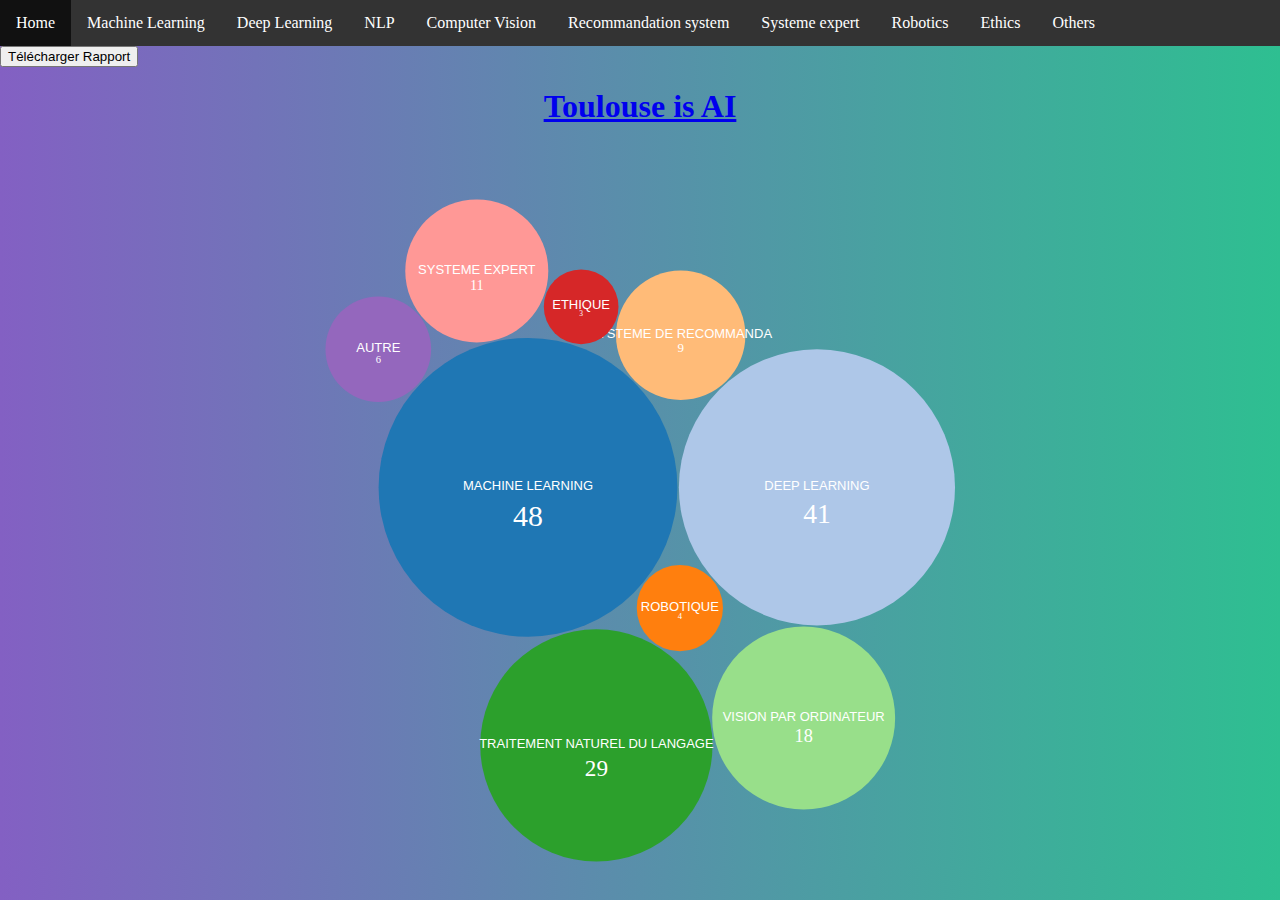
<file: index.html>
<!DOCTYPE html>
<html lang="en">
    <head>
        <meta charset="utf-8">
        <title>ESILV_DATA_VIZ_Project</title>

        <script type="text/javascript" src="js/d3.js"></script>
        <link rel="stylesheet" href="css/style.css">
  
    </head>

        


      <style>
            ul {
              list-style-type: none;
              margin: 0;
              padding: 0;
              overflow: hidden;
              background-color: #333;
            }
            
            li {
              float: left;
            }
            
            li a {
              display: block;
              color: white;
              text-align: center;
              padding: 14px 16px;
              text-decoration: none;
            }
            
            li a:hover {
              background-color: #111;
            }
            </style>


<ul>
    <li><a class="active" href="index.html">Home</a></li>
    <li><a href="ML.html">Machine Learning</a></li>
    <li><a href="DL.html">Deep Learning</a></li>
    <li><a href="NLP.html">NLP</a></li>
    <li><a href="Vision.html">Computer Vision</a></li>
    <li><a href="Recommand.html">Recommandation system</a></li>
    <li><a href="SysExp.html">Systeme expert</a></li>
    <li><a href="Robo.html">Robotics</a></li>
    <li><a href="ETIQUE.html">Ethics</a></li>
    <li><a href="Autre.html">Others</a></li>
      </ul>


    <a href="Rapport_Data_Visualisation.pdf" id="downloadCV" download>
            <button type="button" class="btn btn-info">
              <span class="fa fa-download" aria-hidden="true"></span> Télécharger Rapport</button>



      <h1 align="center" >Toulouse is AI </h1>


        <script type="text/javascript">

            function valueCount(dataset, column){
                var result = 0;
                for (var i = 0; i<dataset.length; i++) {
                    if(dataset[i][column] == 1) result++;
                }
                return result;
            }       


            var toulouse=[];
            //Load Data
            d3.csv("data/toulouse.csv",function(toulouse){
                dataset = {
                    "children":toulouse
                };

                var features = ["MACHINE LEARNING", "DEEP LEARNING", "ROBOTIQUE", "SYSTEME DE RECOMMANDATION", "TRAITEMENT NATUREL DU LANGAGE", "VISION PAR ORDINATEUR", "ETHIQUE", "SYSTEME EXPERT", "AUTRE"]

                var value_counts = [];
                features.forEach(function(element){
                    value = {Name:element, Value:valueCount(toulouse, element)}
                    value_counts.push(value)
                });

                value_counts = {
                    "children":value_counts
                };



                var diameter = 600;
                var color = d3.scaleOrdinal(d3.schemeCategory20);

                var bubble = d3.pack(value_counts)
                    .size([diameter * 1.2, diameter*1.2])
                    .padding(1.5);


                   
               
                
           
                var svg = d3.select("body")
                    .append("svg")
                    .attr("width", diameter *1.2)
                    .attr("height", diameter *1.2)
                    .attr("class", "bubble");
                    

          
           
             

                var nodes = d3.hierarchy(value_counts)
                    .sum(function(d) { return d.Value;});

                var node = svg.selectAll(".node")
                    .data(bubble(nodes).descendants())
                    .enter()
                    .filter(function(d){
                        return  !d.children
                    })
                    .append("g")
                    .attr("class", "node")
                    .attr("transform", function(d) {
                        return "translate(" + d.x + "," + d.y + ")";
                    });

                node.append("title")
                    .text(function(d) {
                        return d.Name + ": " + d.Value;
                    });

                node.append("circle")
                    .attr("r", function(d) {
                        return d.r;
                    })
                    .style("fill", function(d,i) {
                        return color(i);
                    });

                node.append("text")
                    .attr("dy", ".2em")
                    .style("text-anchor", "middle")
                    .text(function(d) {
                        return d.data.Name.substring(0, d.r / 3);
                    })
                    .attr("font-family", "sans-serif")
                    .attr("font-size", 13)
                    .attr("fill", "white")
                    

                node.append("text")
                    .attr("dy", "1.3em")
                    .style("text-anchor", "middle")
                    .text(function(d) {
                        return d.data.Value;
                    })
                    .attr("font-family",  "Gill Sans", "Gill Sans MT")
                    .attr("font-size", function(d){
                        return d.r/5;
                    })
                    .attr("fill", "white");

                d3.select(self.frameElement)
                    .style("height", diameter + "px");



});
    </script>
        

    </body>

</html>
</file>
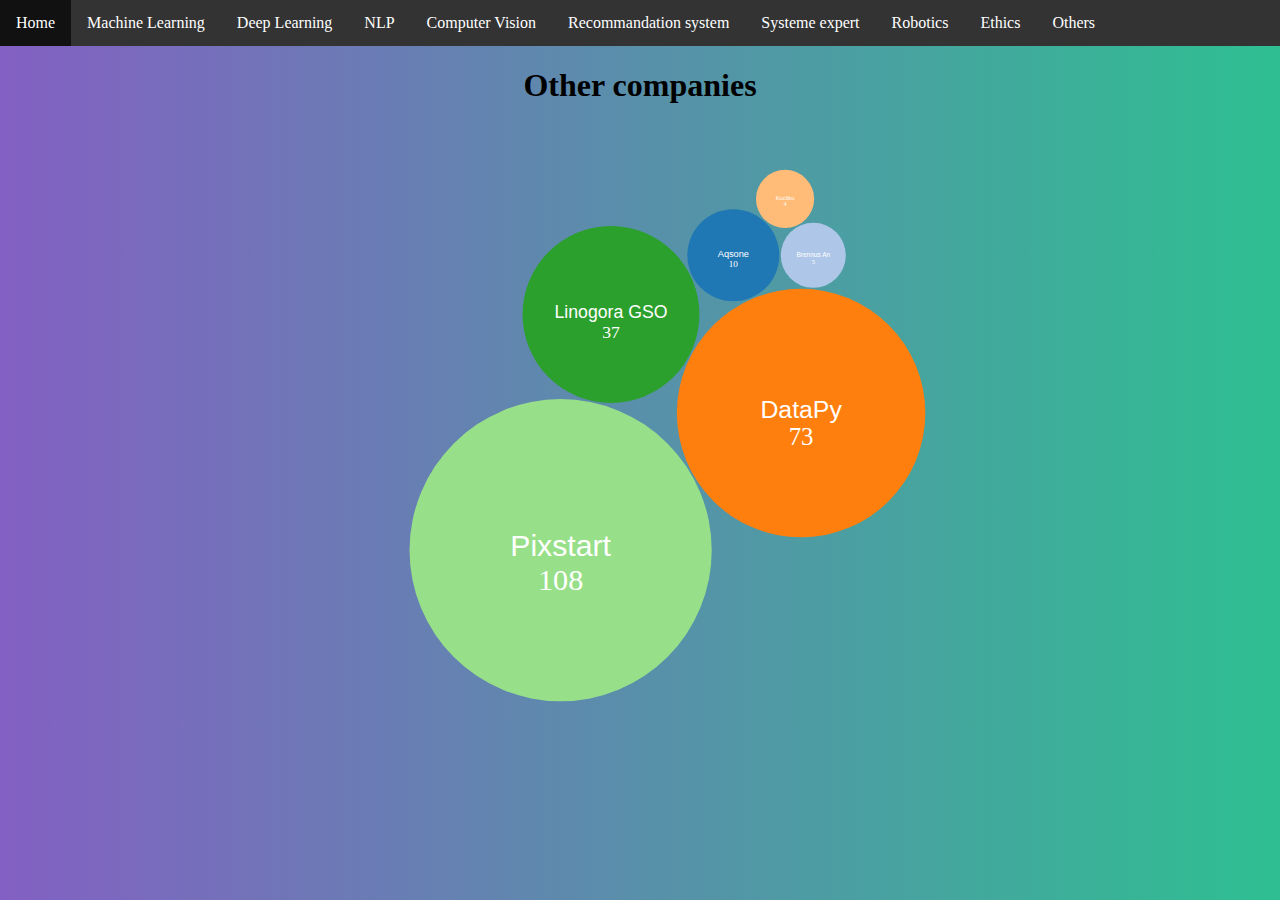
<file: Autre.html>
<!DOCTYPE html>
<html lang="en">
        <head>
                <meta charset="utf-8">
                <title>ESILV_DATA_VIZ_Project</title>
        
                <script type="text/javascript" src="js/d3.js"></script>
                <link rel="stylesheet" href="css/style.css">
          
            </head>
        
                
        
        
              <style>
                    ul {
                      list-style-type: none;
                      margin: 0;
                      padding: 0;
                      overflow: hidden;
                      background-color: #333;
                    }
                    
                    li {
                      float: left;
                    }
                    
                    li a {
                      display: block;
                      color: white;
                      text-align: center;
                      padding: 14px 16px;
                      text-decoration: none;
                    }
                    
                    li a:hover {
                      background-color: #111;
                    }
                    </style>
        
        
        <ul>
            <li><a class="active" href="index.html">Home</a></li>
            <li><a href="ML.html">Machine Learning</a></li>
            <li><a href="DL.html">Deep Learning</a></li>
            <li><a href="NLP.html">NLP</a></li>
            <li><a href="Vision.html">Computer Vision</a></li>
            <li><a href="Recommand.html">Recommandation system</a></li>
            <li><a href="SysExp.html">Systeme expert</a></li>
            <li><a href="Robo.html">Robotics</a></li>
            <li><a href="ETIQUE.html">Ethics</a></li>
            <li><a href="Autre.html">Others</a></li>
              </ul>
        
        
              
        <h1 align="center" >Other companies</h1>
        <script type="text/javascript">

            function valueCount(dataset, column){
                var result = 0;
                for (var i = 0; i<dataset.length; i++) {
                    if(dataset[i][column] == 1) result++;
                }
                return result;
            }




            var toulouse=[];
            //Load Data
            d3.csv("data/toulouse.csv",function(toulouse){
                dataset = {
                    "children":toulouse
                };

                var features = ["MACHINE LEARNING", "DEEP LEARNING", "ROBOTIQUE", "SYSTEME DE RECOMMANDATION", "TRAITEMENT NATUREL DU LANGAGE", "VISION PAR ORDINATEUR", "ETHIQUE", "SYSTEME EXPERT", "AUTRE"]

                var names_ml = [];
                toulouse.forEach(function(element){
                    if(element['AUTRE']==1)
                    {
                    value = element 
                    names_ml.push(value)
                    }
                   
                });
console.log(names_ml)
               var value_counts   = {
                    "children":names_ml
                };





                

                var diameter = 600;
                var color = d3.scaleOrdinal(d3.schemeCategory20);

                var bubble = d3.pack(value_counts)
                    .size([diameter, diameter])
                    .padding(1.5);

                var svg = d3.select("body")
                    .append("svg")
                    .attr("width", diameter)
                    .attr("height", diameter)
                    .attr("class", "bubble");

                var nodes = d3.hierarchy(value_counts)
                    .sum(function(d) { return d.Num;});

                var node = svg.selectAll(".node")
                    .data(bubble(nodes).descendants())
                    .enter()
                    .filter(function(d){
                        return  !d.children
                    })
                    .append("g")
                    .attr("class", "node")
                    .attr("transform", function(d) {
                        return "translate(" + d.x + "," + d.y + ")";
                    });

                node.append("title")
                    .text(function(d) {
                        return d.NOM + ": " + d.Num;
                    });

                node.append("circle")
                    .attr("r", function(d) {
                        return d.r;
                    })
                    .style("fill", function(d,i) {
                        return color(i);
                    });

                node.append("text")
                    .attr("dy", ".2em")
                    .style("text-anchor", "middle")
                    .text(function(d) {
                        return d.data.NOM.substring(0, d.r / 3);
                    })
                    .attr("font-family", "sans-serif")
                    .attr("font-size", function(d){
                        return d.r/5;
                    })
                    .attr("fill", "white");

                node.append("text")
                    .attr("dy", "1.3em")
                    .style("text-anchor", "middle")
                    .text(function(d) {
                        return d.data.Num;
                    })
                    .attr("font-family",  "Gill Sans", "Gill Sans MT")
                    .attr("font-size", function(d){
                        return d.r/5;
                    })
                    .attr("fill", "white");

                d3.select(self.frameElement)
                    .style("height", diameter + "px");


});
    </script>
        

    </body>

</html>
</file>
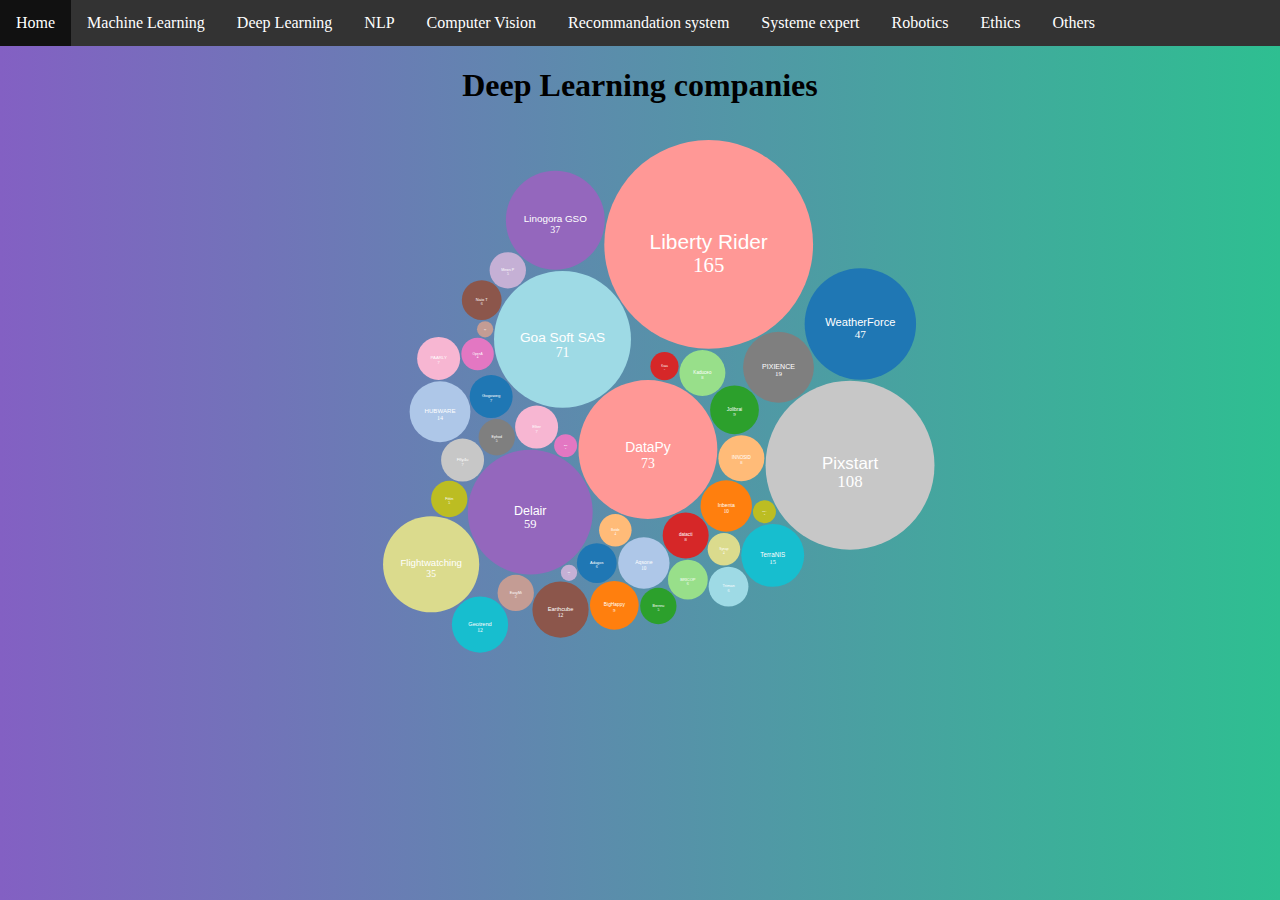
<file: DL.html>
<!DOCTYPE html>
<html lang="en">
        <head>
                <meta charset="utf-8">
                <title>ESILV_DATA_VIZ_Project</title>
        
                <script type="text/javascript" src="js/d3.js"></script>
                <link rel="stylesheet" href="css/style.css">
          
            </head>
        
                
        
        
              <style>
                    ul {
                      list-style-type: none;
                      margin: 0;
                      padding: 0;
                      overflow: hidden;
                      background-color: #333;
                    }
                    
                    li {
                      float: left;
                    }
                    
                    li a {
                      display: block;
                      color: white;
                      text-align: center;
                      padding: 14px 16px;
                      text-decoration: none;
                    }
                    
                    li a:hover {
                      background-color: #111;
                    }
                    </style>
        
        
        <ul>
            <li><a class="active" href="index.html">Home</a></li>
            <li><a href="ML.html">Machine Learning</a></li>
            <li><a href="DL.html">Deep Learning</a></li>
            <li><a href="NLP.html">NLP</a></li>
            <li><a href="Vision.html">Computer Vision</a></li>
            <li><a href="Recommand.html">Recommandation system</a></li>
            <li><a href="SysExp.html">Systeme expert</a></li>
            <li><a href="Robo.html">Robotics</a></li>
            <li><a href="ETIQUE.html">Ethics</a></li>
            <li><a href="Autre.html">Others</a></li>
              </ul>
        
        
              
        <h1 align="center" >Deep Learning companies</h1>
        <script type="text/javascript">

            function valueCount(dataset, column){
                var result = 0;
                for (var i = 0; i<dataset.length; i++) {
                    if(dataset[i][column] == 1) result++;
                }
                return result;
            }




            var toulouse=[];
            //Load Data
            d3.csv("data/toulouse.csv",function(toulouse){
                dataset = {
                    "children":toulouse
                };

                var features = ["MACHINE LEARNING", "DEEP LEARNING", "ROBOTIQUE", "SYSTEME DE RECOMMANDATION", "TRAITEMENT NATUREL DU LANGAGE", "VISION PAR ORDINATEUR", "ETHIQUE", "SYSTEME EXPERT", "AUTRE"]

                var names_ml = [];
                toulouse.forEach(function(element){
                    if(element['DEEP LEARNING']==1)
                    {
                    value = element 
                    names_ml.push(value)
                    }
                   
                });
console.log(names_ml)
               var value_counts   = {
                    "children":names_ml
                };





                

                var diameter = 600;
                var color = d3.scaleOrdinal(d3.schemeCategory20);

                var bubble = d3.pack(value_counts)
                    .size([diameter, diameter])
                    .padding(1.5);

                var svg = d3.select("body")
                    .append("svg")
                    .attr("width", diameter)
                    .attr("height", diameter)
                    .attr("class", "bubble");

                var nodes = d3.hierarchy(value_counts)
                    .sum(function(d) { return d.Num;});

                var node = svg.selectAll(".node")
                    .data(bubble(nodes).descendants())
                    .enter()
                    .filter(function(d){
                        return  !d.children
                    })
                    .append("g")
                    .attr("class", "node")
                    .attr("transform", function(d) {
                        return "translate(" + d.x + "," + d.y + ")";
                    });

                node.append("title")
                    .text(function(d) {
                        return d.NOM + ": " + d.Num;
                    });

                node.append("circle")
                    .attr("r", function(d) {
                        return d.r;
                    })
                    .style("fill", function(d,i) {
                        return color(i);
                    });

                node.append("text")
                    .attr("dy", ".2em")
                    .style("text-anchor", "middle")
                    .text(function(d) {
                        return d.data.NOM.substring(0, d.r / 3);
                    })
                    .attr("font-family", "sans-serif")
                    .attr("font-size", function(d){
                        return d.r/5;
                    })
                    .attr("fill", "white");

                node.append("text")
                    .attr("dy", "1.3em")
                    .style("text-anchor", "middle")
                    .text(function(d) {
                        return d.data.Num;
                    })
                    .attr("font-family",  "Gill Sans", "Gill Sans MT")
                    .attr("font-size", function(d){
                        return d.r/5;
                    })
                    .attr("fill", "white");

                d3.select(self.frameElement)
                    .style("height", diameter + "px");


});
    </script>
        

    </body>

</html>
</file>
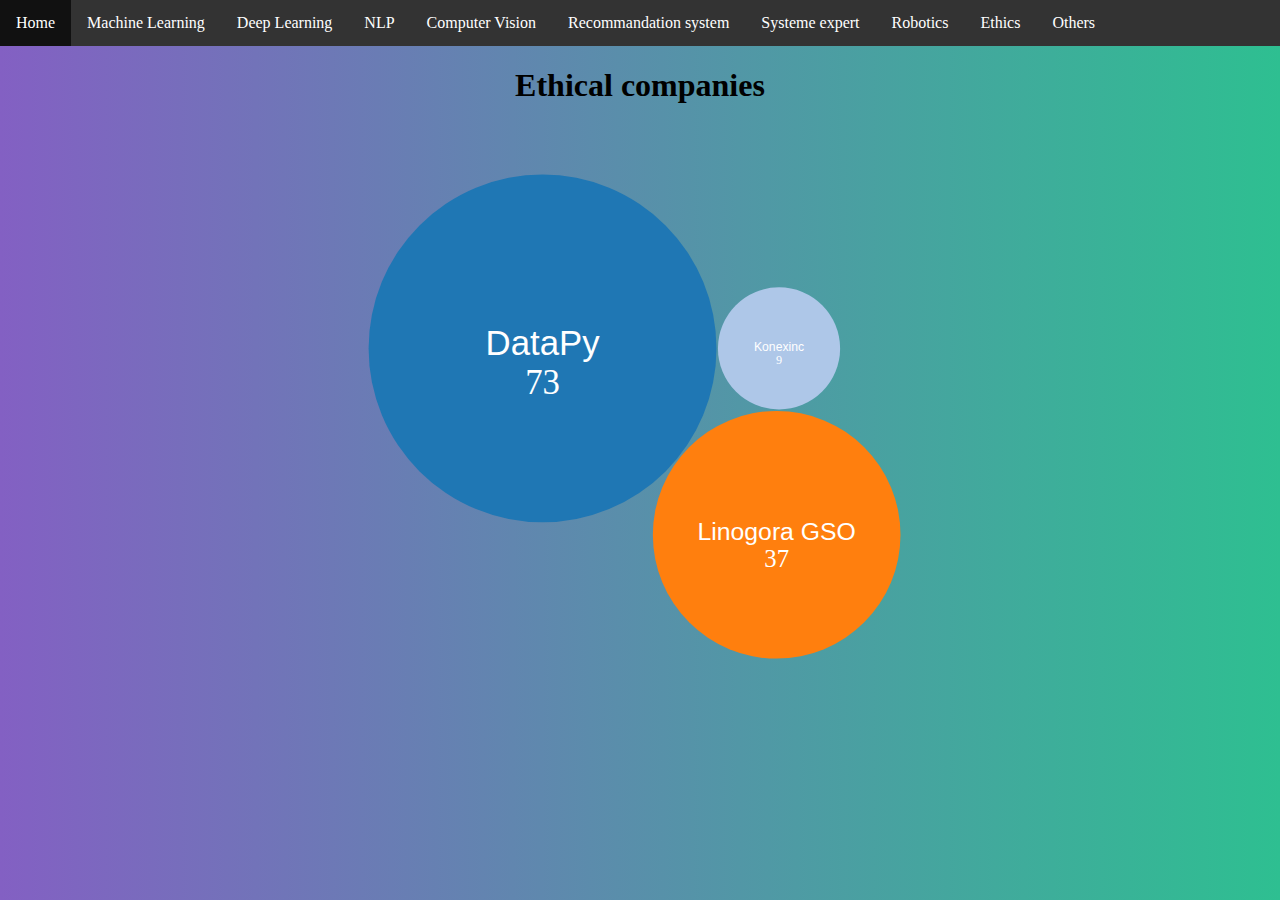
<file: ETIQUE.html>
<!DOCTYPE html>
<html lang="en">
        <head>
                <meta charset="utf-8">
                <title>ESILV_DATA_VIZ_Project</title>
        
                <script type="text/javascript" src="js/d3.js"></script>
                <link rel="stylesheet" href="css/style.css">
          
            </head>
        
                
        
        
              <style>
                    ul {
                      list-style-type: none;
                      margin: 0;
                      padding: 0;
                      overflow: hidden;
                      background-color: #333;
                    }
                    
                    li {
                      float: left;
                    }
                    
                    li a {
                      display: block;
                      color: white;
                      text-align: center;
                      padding: 14px 16px;
                      text-decoration: none;
                    }
                    
                    li a:hover {
                      background-color: #111;
                    }
                    </style>
        
        
        <ul>
            <li><a class="active" href="index.html">Home</a></li>
            <li><a href="ML.html">Machine Learning</a></li>
            <li><a href="DL.html">Deep Learning</a></li>
            <li><a href="NLP.html">NLP</a></li>
            <li><a href="Vision.html">Computer Vision</a></li>
            <li><a href="Recommand.html">Recommandation system</a></li>
            <li><a href="SysExp.html">Systeme expert</a></li>
            <li><a href="Robo.html">Robotics</a></li>
            <li><a href="ETIQUE.html">Ethics</a></li>
            <li><a href="Autre.html">Others</a></li>
              </ul>
        
        
            
        <h1 align="center" >Ethical companies</h1>
        <script type="text/javascript">

            function valueCount(dataset, column){
                var result = 0;
                for (var i = 0; i<dataset.length; i++) {
                    if(dataset[i][column] == 1) result++;
                }
                return result;
            }




            var toulouse=[];
            //Load Data
            d3.csv("data/toulouse.csv",function(toulouse){
                dataset = {
                    "children":toulouse
                };

                var features = ["MACHINE LEARNING", "DEEP LEARNING", "ROBOTIQUE", "SYSTEME DE RECOMMANDATION", "TRAITEMENT NATUREL DU LANGAGE", "VISION PAR ORDINATEUR", "ETHIQUE", "SYSTEME EXPERT", "AUTRE"]

                var names_ml = [];
                toulouse.forEach(function(element){
                    if(element['ETHIQUE']==1)
                    {
                    value = element 
                    names_ml.push(value)
                    }
                   
                });
console.log(names_ml)
               var value_counts   = {
                    "children":names_ml
                };





                

                var diameter = 600;
                var color = d3.scaleOrdinal(d3.schemeCategory20);

                var bubble = d3.pack(value_counts)
                    .size([diameter, diameter])
                    .padding(1.5);

                var svg = d3.select("body")
                    .append("svg")
                    .attr("width", diameter)
                    .attr("height", diameter)
                    .attr("class", "bubble");

                var nodes = d3.hierarchy(value_counts)
                    .sum(function(d) { return d.Num;});

                var node = svg.selectAll(".node")
                    .data(bubble(nodes).descendants())
                    .enter()
                    .filter(function(d){
                        return  !d.children
                    })
                    .append("g")
                    .attr("class", "node")
                    .attr("transform", function(d) {
                        return "translate(" + d.x + "," + d.y + ")";
                    });

                node.append("title")
                    .text(function(d) {
                        return d.NOM + ": " + d.Num;
                    });

                node.append("circle")
                    .attr("r", function(d) {
                        return d.r;
                    })
                    .style("fill", function(d,i) {
                        return color(i);
                    });

                node.append("text")
                    .attr("dy", ".2em")
                    .style("text-anchor", "middle")
                    .text(function(d) {
                        return d.data.NOM.substring(0, d.r / 3);
                    })
                    .attr("font-family", "sans-serif")
                    .attr("font-size", function(d){
                        return d.r/5;
                    })
                    .attr("fill", "white");

                node.append("text")
                    .attr("dy", "1.3em")
                    .style("text-anchor", "middle")
                    .text(function(d) {
                        return d.data.Num;
                    })
                    .attr("font-family",  "Gill Sans", "Gill Sans MT")
                    .attr("font-size", function(d){
                        return d.r/5;
                    })
                    .attr("fill", "white");

                d3.select(self.frameElement)
                    .style("height", diameter + "px");


});
    </script>
        

    </body>

</html>
</file>
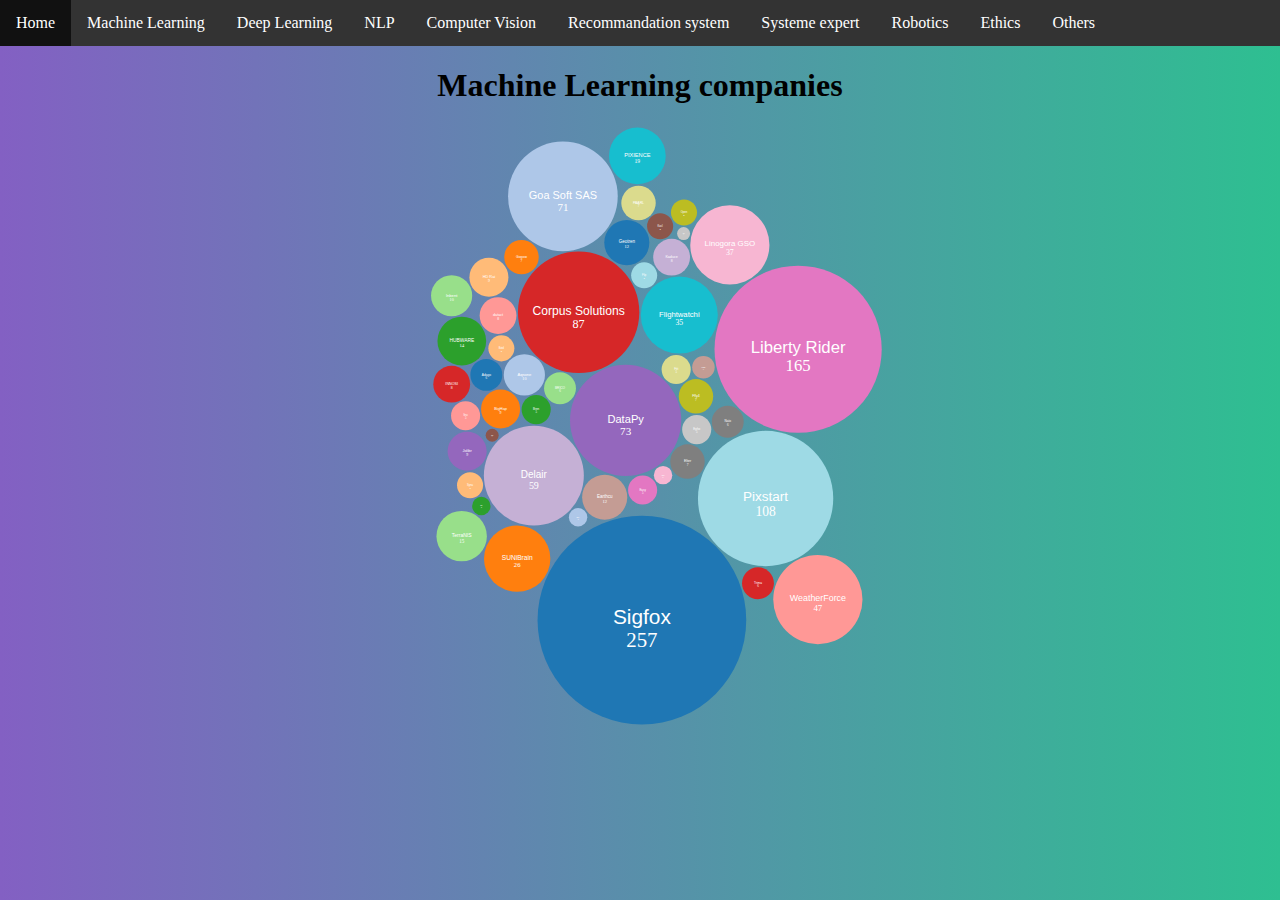
<file: ML.html>
<!DOCTYPE html>
<html lang="en">
        <head>
                <meta charset="utf-8">
                <title>ESILV_DATA_VIZ_Project</title>
        
                <script type="text/javascript" src="js/d3.js"></script>
                <link rel="stylesheet" href="css/style.css">
          
            </head>
        
                
        
        
              <style>
                    ul {
                      list-style-type: none;
                      margin: 0;
                      padding: 0;
                      overflow: hidden;
                      background-color: #333;
                    }
                    
                    li {
                      float: left;
                    }
                    
                    li a {
                      display: block;
                      color: white;
                      text-align: center;
                      padding: 14px 16px;
                      text-decoration: none;
                    }
                    
                    li a:hover {
                      background-color: #111;
                    }
                    </style>
        
        
        <ul>
            <li><a class="active" href="index.html">Home</a></li>
            <li><a href="ML.html">Machine Learning</a></li>
            <li><a href="DL.html">Deep Learning</a></li>
            <li><a href="NLP.html">NLP</a></li>
            <li><a href="Vision.html">Computer Vision</a></li>
            <li><a href="Recommand.html">Recommandation system</a></li>
            <li><a href="SysExp.html">Systeme expert</a></li>
            <li><a href="Robo.html">Robotics</a></li>
            <li><a href="ETIQUE.html">Ethics</a></li>
            <li><a href="Autre.html">Others</a></li>
              </ul>
        
        
           
        <h1 align="center" >Machine Learning companies</h1>

        <script type="text/javascript">

            function valueCount(dataset, column){
                var result = 0;
                for (var i = 0; i<dataset.length; i++) {
                    if(dataset[i][column] == 1) result++;
                }
                return result;
            }




            var toulouse=[];
            //Load Data
            d3.csv("data/toulouse.csv",function(toulouse){
                dataset = {
                    "children":toulouse
                };

                var features = ["MACHINE LEARNING", "DEEP LEARNING", "ROBOTIQUE", "SYSTEME DE RECOMMANDATION", "TRAITEMENT NATUREL DU LANGAGE", "VISION PAR ORDINATEUR", "ETHIQUE", "SYSTEME EXPERT", "AUTRE"]

                var names_ml = [];
                toulouse.forEach(function(element){
                    if(element['MACHINE LEARNING']==1)
                    {
                    value = element 
                    names_ml.push(value)
                    }
                   
                });
console.log(names_ml)
               var value_counts   = {
                    "children":names_ml
                };





                

                var diameter = 600;
                var color = d3.scaleOrdinal(d3.schemeCategory20);

                var bubble = d3.pack(value_counts)
                    .size([diameter, diameter])
                    .padding(1.5);

                var svg = d3.select("body")
                    .append("svg")
                    .attr("width", diameter)
                    .attr("height", diameter)
                    .attr("class", "bubble");

                var nodes = d3.hierarchy(value_counts)
                    .sum(function(d) { return d.Num;});

                var node = svg.selectAll(".node")
                    .data(bubble(nodes).descendants())
                    .enter()
                    .filter(function(d){
                        return  !d.children
                    })
                    .append("g")
                    .attr("class", "node")
                    .attr("transform", function(d) {
                        return "translate(" + d.x + "," + d.y + ")";
                    });

                node.append("title")
                    .text(function(d) {
                        return d.NOM + ": " + d.Num;
                    });

                node.append("circle")
                    .attr("r", function(d) {
                        return d.r;
                    })
                    .style("fill", function(d,i) {
                        return color(i);
                    });

                node.append("text")
                    .attr("dy", ".2em")
                    .style("text-anchor", "middle")
                    .text(function(d) {
                        return d.data.NOM.substring(0, d.r / 3);
                    })
                    .attr("font-family", "sans-serif")
                    .attr("font-size", function(d){
                        return d.r/5;
                    })
                    .attr("fill", "white");

                node.append("text")
                    .attr("dy", "1.3em")
                    .style("text-anchor", "middle")
                    .text(function(d) {
                        return d.data.Num;
                    })
                    .attr("font-family",  "Gill Sans", "Gill Sans MT")
                    .attr("font-size", function(d){
                        return d.r/5;
                    })
                    .attr("fill", "white");

                d3.select(self.frameElement)
                    .style("height", diameter + "px");


});
    </script>
        

    </body>

</html>
</file>
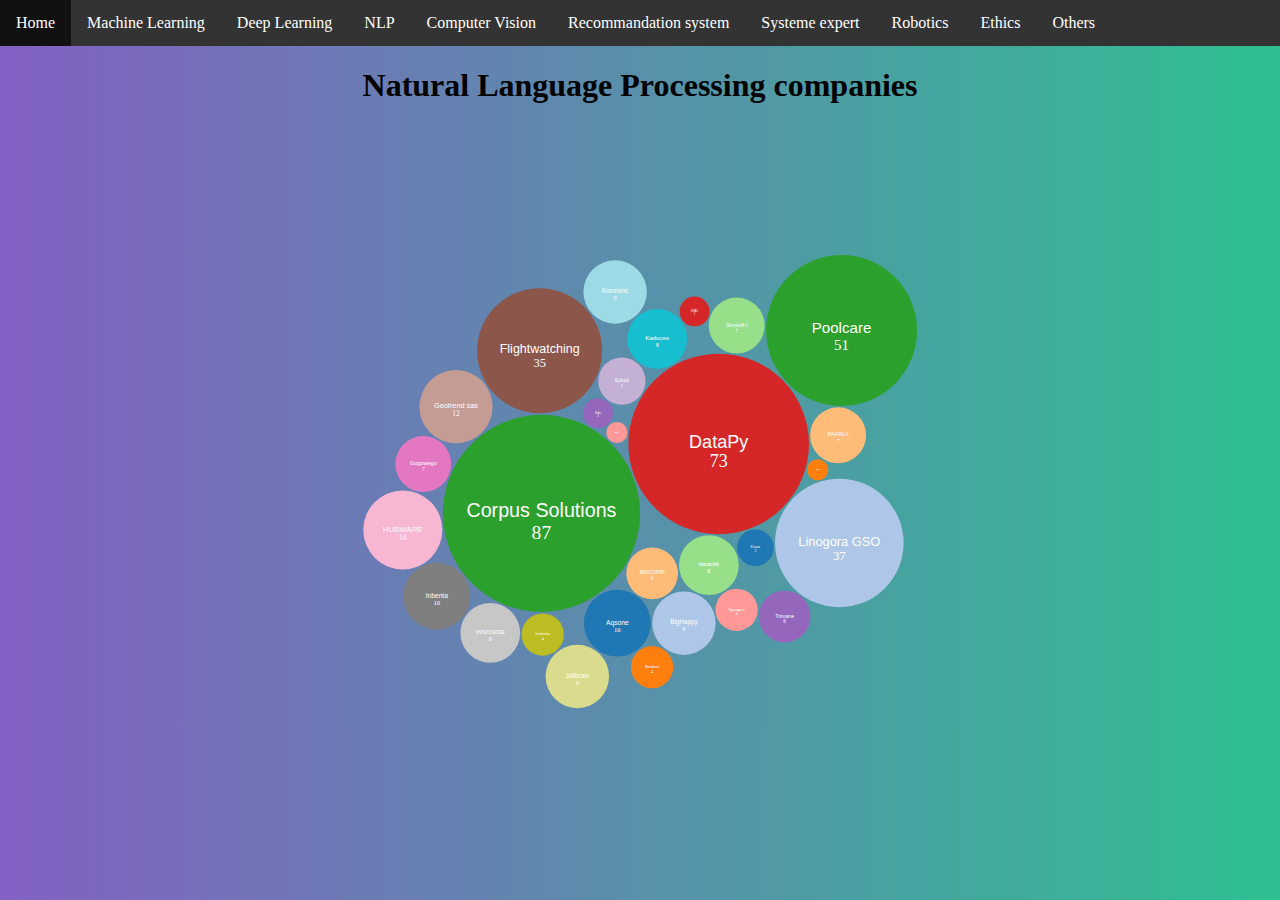
<file: NLP.html>
<!DOCTYPE html>
<html lang="en">
        <head>
                <meta charset="utf-8">
                <title>ESILV_DATA_VIZ_Project</title>
        
                <script type="text/javascript" src="js/d3.js"></script>
                <link rel="stylesheet" href="css/style.css">
          
            </head>
        
                
        
        
              <style>
                    ul {
                      list-style-type: none;
                      margin: 0;
                      padding: 0;
                      overflow: hidden;
                      background-color: #333;
                    }
                    
                    li {
                      float: left;
                    }
                    
                    li a {
                      display: block;
                      color: white;
                      text-align: center;
                      padding: 14px 16px;
                      text-decoration: none;
                    }
                    
                    li a:hover {
                      background-color: #111;
                    }
                    </style>
        
        
        <ul>
            <li><a class="active" href="index.html">Home</a></li>
            <li><a href="ML.html">Machine Learning</a></li>
            <li><a href="DL.html">Deep Learning</a></li>
            <li><a href="NLP.html">NLP</a></li>
            <li><a href="Vision.html">Computer Vision</a></li>
            <li><a href="Recommand.html">Recommandation system</a></li>
            <li><a href="SysExp.html">Systeme expert</a></li>
            <li><a href="Robo.html">Robotics</a></li>
            <li><a href="ETIQUE.html">Ethics</a></li>
            <li><a href="Autre.html">Others</a></li>
              </ul>
        
        
            
        <h1 align="center" >Natural Language Processing companies</h1>
        <script type="text/javascript">

            function valueCount(dataset, column){
                var result = 0;
                for (var i = 0; i<dataset.length; i++) {
                    if(dataset[i][column] == 1) result++;
                }
                return result;
            }




            var toulouse=[];
            //Load Data
            d3.csv("data/toulouse.csv",function(toulouse){
                dataset = {
                    "children":toulouse
                };

                var features = ["MACHINE LEARNING", "DEEP LEARNING", "ROBOTIQUE", "SYSTEME DE RECOMMANDATION", "TRAITEMENT NATUREL DU LANGAGE", "VISION PAR ORDINATEUR", "ETHIQUE", "SYSTEME EXPERT", "AUTRE"]

                var names_ml = [];
                toulouse.forEach(function(element){
                    if(element['TRAITEMENT NATUREL DU LANGAGE']==1)
                    {
                    value = element 
                    names_ml.push(value)
                    }
                   
                });
console.log(names_ml)
               var value_counts   = {
                    "children":names_ml
                };





                

                var diameter = 600;
                var color = d3.scaleOrdinal(d3.schemeCategory20);

                var bubble = d3.pack(value_counts)
                    .size([diameter, diameter])
                    .padding(1.5);

                var svg = d3.select("body")
                    .append("svg")
                    .attr("width", diameter)
                    .attr("height", diameter)
                    .attr("class", "bubble");

                var nodes = d3.hierarchy(value_counts)
                    .sum(function(d) { return d.Num;});

                var node = svg.selectAll(".node")
                    .data(bubble(nodes).descendants())
                    .enter()
                    .filter(function(d){
                        return  !d.children
                    })
                    .append("g")
                    .attr("class", "node")
                    .attr("transform", function(d) {
                        return "translate(" + d.x + "," + d.y + ")";
                    });

                node.append("title")
                    .text(function(d) {
                        return d.NOM + ": " + d.Num;
                    });

                node.append("circle")
                    .attr("r", function(d) {
                        return d.r;
                    })
                    .style("fill", function(d,i) {
                        return color(i);
                    });

                node.append("text")
                    .attr("dy", ".2em")
                    .style("text-anchor", "middle")
                    .text(function(d) {
                        return d.data.NOM.substring(0, d.r / 3);
                    })
                    .attr("font-family", "sans-serif")
                    .attr("font-size", function(d){
                        return d.r/5;
                    })
                    .attr("fill", "white");

                node.append("text")
                    .attr("dy", "1.3em")
                    .style("text-anchor", "middle")
                    .text(function(d) {
                        return d.data.Num;
                    })
                    .attr("font-family",  "Gill Sans", "Gill Sans MT")
                    .attr("font-size", function(d){
                        return d.r/5;
                    })
                    .attr("fill", "white");

                d3.select(self.frameElement)
                    .style("height", diameter + "px");


});
    </script>
        

    </body>

</html>
</file>
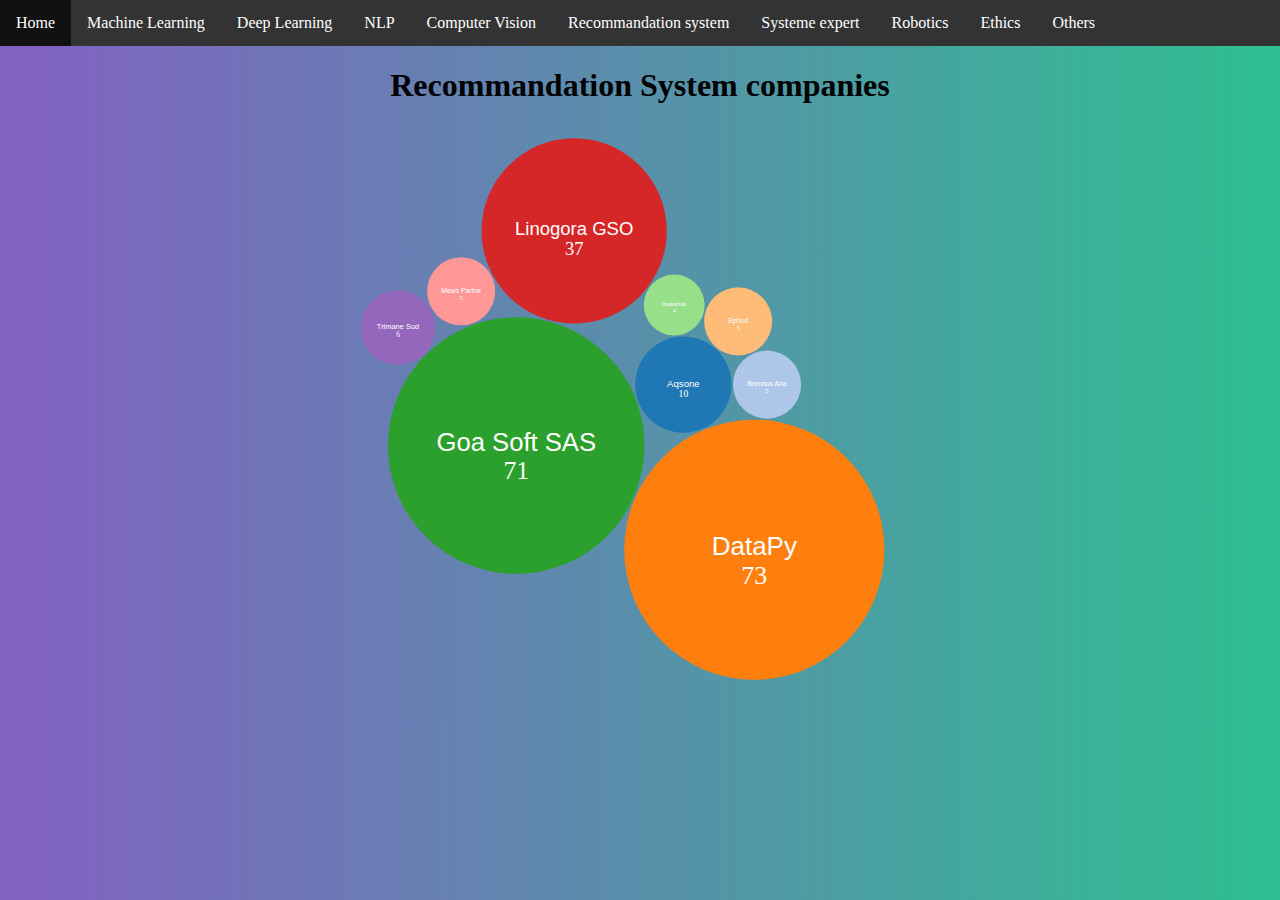
<file: Recommand.html>
<!DOCTYPE html>
<html lang="en">
        <head>
                <meta charset="utf-8">
                <title>ESILV_DATA_VIZ_Project</title>
        
                <script type="text/javascript" src="js/d3.js"></script>
                <link rel="stylesheet" href="css/style.css">
          
            </head>
        
                
        
        
              <style>
                    ul {
                      list-style-type: none;
                      margin: 0;
                      padding: 0;
                      overflow: hidden;
                      background-color: #333;
                    }
                    
                    li {
                      float: left;
                    }
                    
                    li a {
                      display: block;
                      color: white;
                      text-align: center;
                      padding: 14px 16px;
                      text-decoration: none;
                    }
                    
                    li a:hover {
                      background-color: #111;
                    }
                    </style>
        
        
        <ul>
            <li><a class="active" href="index.html">Home</a></li>
            <li><a href="ML.html">Machine Learning</a></li>
            <li><a href="DL.html">Deep Learning</a></li>
            <li><a href="NLP.html">NLP</a></li>
            <li><a href="Vision.html">Computer Vision</a></li>
            <li><a href="Recommand.html">Recommandation system</a></li>
            <li><a href="SysExp.html">Systeme expert</a></li>
            <li><a href="Robo.html">Robotics</a></li>
            <li><a href="ETIQUE.html">Ethics</a></li>
            <li><a href="Autre.html">Others</a></li>
              </ul>
        
        
           
        <h1 align="center" >Recommandation System companies</h1>
        <script type="text/javascript">

            function valueCount(dataset, column){
                var result = 0;
                for (var i = 0; i<dataset.length; i++) {
                    if(dataset[i][column] == 1) result++;
                }
                return result;
            }




            var toulouse=[];
            //Load Data
            d3.csv("data/toulouse.csv",function(toulouse){
                dataset = {
                    "children":toulouse
                };

                var features = ["MACHINE LEARNING", "DEEP LEARNING", "ROBOTIQUE", "SYSTEME DE RECOMMANDATION", "TRAITEMENT NATUREL DU LANGAGE", "VISION PAR ORDINATEUR", "ETHIQUE", "SYSTEME EXPERT", "AUTRE"]

                var names_ml = [];
                toulouse.forEach(function(element){
                    if(element['SYSTEME DE RECOMMANDATION']==1)
                    {
                    value = element 
                    names_ml.push(value)
                    }
                   
                });
console.log(names_ml)
               var value_counts   = {
                    "children":names_ml
                };





                

                var diameter = 600;
                var color = d3.scaleOrdinal(d3.schemeCategory20);

                var bubble = d3.pack(value_counts)
                    .size([diameter, diameter])
                    .padding(1.5);

                var svg = d3.select("body")
                    .append("svg")
                    .attr("width", diameter)
                    .attr("height", diameter)
                    .attr("class", "bubble");

                var nodes = d3.hierarchy(value_counts)
                    .sum(function(d) { return d.Num;});

                var node = svg.selectAll(".node")
                    .data(bubble(nodes).descendants())
                    .enter()
                    .filter(function(d){
                        return  !d.children
                    })
                    .append("g")
                    .attr("class", "node")
                    .attr("transform", function(d) {
                        return "translate(" + d.x + "," + d.y + ")";
                    });

                node.append("title")
                    .text(function(d) {
                        return d.NOM + ": " + d.Num;
                    });

                node.append("circle")
                    .attr("r", function(d) {
                        return d.r;
                    })
                    .style("fill", function(d,i) {
                        return color(i);
                    });

                node.append("text")
                    .attr("dy", ".2em")
                    .style("text-anchor", "middle")
                    .text(function(d) {
                        return d.data.NOM.substring(0, d.r / 3);
                    })
                    .attr("font-family", "sans-serif")
                    .attr("font-size", function(d){
                        return d.r/5;
                    })
                    .attr("fill", "white");

                node.append("text")
                    .attr("dy", "1.3em")
                    .style("text-anchor", "middle")
                    .text(function(d) {
                        return d.data.Num;
                    })
                    .attr("font-family",  "Gill Sans", "Gill Sans MT")
                    .attr("font-size", function(d){
                        return d.r/5;
                    })
                    .attr("fill", "white");

                d3.select(self.frameElement)
                    .style("height", diameter + "px");


});
    </script>
        

    </body>

</html>
</file>
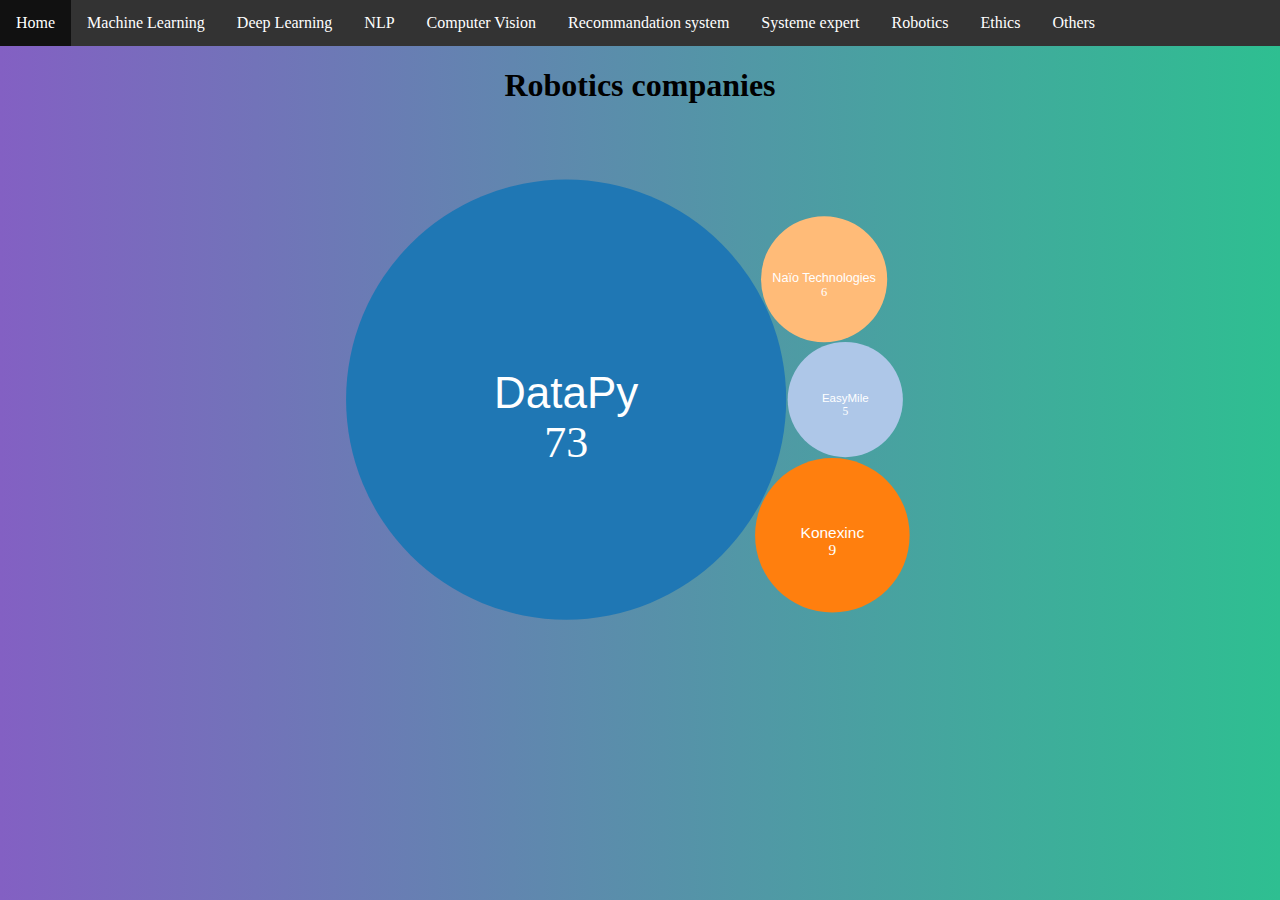
<file: Robo.html>
<!DOCTYPE html>
<html lang="en">
        <head>
                <meta charset="utf-8">
                <title>ESILV_DATA_VIZ_Project</title>
        
                <script type="text/javascript" src="js/d3.js"></script>
                <link rel="stylesheet" href="css/style.css">
          
            </head>
        
                
        
        
              <style>
                    ul {
                      list-style-type: none;
                      margin: 0;
                      padding: 0;
                      overflow: hidden;
                      background-color: #333;
                    }
                    
                    li {
                      float: left;
                    }
                    
                    li a {
                      display: block;
                      color: white;
                      text-align: center;
                      padding: 14px 16px;
                      text-decoration: none;
                    }
                    
                    li a:hover {
                      background-color: #111;
                    }
                    </style>
        
        
        <ul>
            <li><a class="active" href="index.html">Home</a></li>
            <li><a href="ML.html">Machine Learning</a></li>
            <li><a href="DL.html">Deep Learning</a></li>
            <li><a href="NLP.html">NLP</a></li>
            <li><a href="Vision.html">Computer Vision</a></li>
            <li><a href="Recommand.html">Recommandation system</a></li>
            <li><a href="SysExp.html">Systeme expert</a></li>
            <li><a href="Robo.html">Robotics</a></li>
            <li><a href="ETIQUE.html">Ethics</a></li>
            <li><a href="Autre.html">Others</a></li>
              </ul>
        
        
             
        <h1 align="center" >Robotics companies</h1>
        <script type="text/javascript">

            function valueCount(dataset, column){
                var result = 0;
                for (var i = 0; i<dataset.length; i++) {
                    if(dataset[i][column] == 1) result++;
                }
                return result;
            }




            var toulouse=[];
            //Load Data
            d3.csv("data/toulouse.csv",function(toulouse){
                dataset = {
                    "children":toulouse
                };

                var features = ["MACHINE LEARNING", "DEEP LEARNING", "ROBOTIQUE", "SYSTEME DE RECOMMANDATION", "TRAITEMENT NATUREL DU LANGAGE", "VISION PAR ORDINATEUR", "ETHIQUE", "SYSTEME EXPERT", "AUTRE"]

                var names_ml = [];
                toulouse.forEach(function(element){
                    if(element['ROBOTIQUE']==1)
                    {
                    value = element 
                    names_ml.push(value)
                    }
                   
                });
console.log(names_ml)
               var value_counts   = {
                    "children":names_ml
                };





                

                var diameter = 600;
                var color = d3.scaleOrdinal(d3.schemeCategory20);

                var bubble = d3.pack(value_counts)
                    .size([diameter, diameter])
                    .padding(1.5);

                var svg = d3.select("body")
                    .append("svg")
                    .attr("width", diameter)
                    .attr("height", diameter)
                    .attr("class", "bubble");

                var nodes = d3.hierarchy(value_counts)
                    .sum(function(d) { return d.Num;});

                var node = svg.selectAll(".node")
                    .data(bubble(nodes).descendants())
                    .enter()
                    .filter(function(d){
                        return  !d.children
                    })
                    .append("g")
                    .attr("class", "node")
                    .attr("transform", function(d) {
                        return "translate(" + d.x + "," + d.y + ")";
                    });

                node.append("title")
                    .text(function(d) {
                        return d.NOM + ": " + d.Num;
                    });

                node.append("circle")
                    .attr("r", function(d) {
                        return d.r;
                    })
                    .style("fill", function(d,i) {
                        return color(i);
                    });

                node.append("text")
                    .attr("dy", ".2em")
                    .style("text-anchor", "middle")
                    .text(function(d) {
                        return d.data.NOM.substring(0, d.r / 3);
                    })
                    .attr("font-family", "sans-serif")
                    .attr("font-size", function(d){
                        return d.r/5;
                    })
                    .attr("fill", "white");

                node.append("text")
                    .attr("dy", "1.3em")
                    .style("text-anchor", "middle")
                    .text(function(d) {
                        return d.data.Num;
                    })
                    .attr("font-family",  "Gill Sans", "Gill Sans MT")
                    .attr("font-size", function(d){
                        return d.r/5;
                    })
                    .attr("fill", "white");

                d3.select(self.frameElement)
                    .style("height", diameter + "px");


});
    </script>
        

    </body>

</html>
</file>
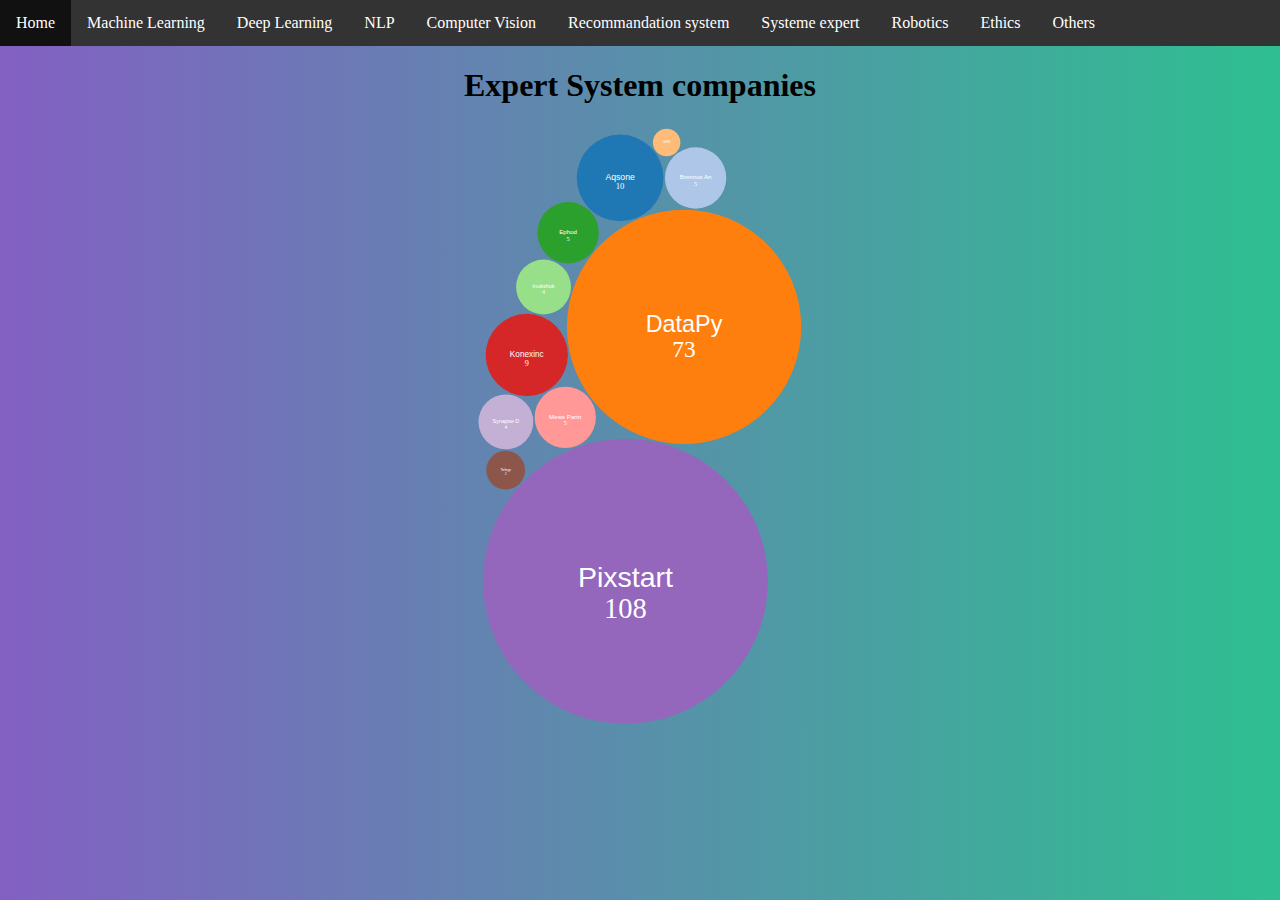
<file: SysExp.html>
<!DOCTYPE html>
<html lang="en">
        <head>
                <meta charset="utf-8">
                <title>ESILV_DATA_VIZ_Project</title>
        
                <script type="text/javascript" src="js/d3.js"></script>
                <link rel="stylesheet" href="css/style.css">
          
            </head>
        
                
        
        
              <style>
                    ul {
                      list-style-type: none;
                      margin: 0;
                      padding: 0;
                      overflow: hidden;
                      background-color: #333;
                    }
                    
                    li {
                      float: left;
                    }
                    
                    li a {
                      display: block;
                      color: white;
                      text-align: center;
                      padding: 14px 16px;
                      text-decoration: none;
                    }
                    
                    li a:hover {
                      background-color: #111;
                    }
                    </style>
        
        
        <ul>
            <li><a class="active" href="index.html">Home</a></li>
        <li><a href="ML.html">Machine Learning</a></li>
        <li><a href="DL.html">Deep Learning</a></li>
        <li><a href="NLP.html">NLP</a></li>
        <li><a href="Vision.html">Computer Vision</a></li>
        <li><a href="Recommand.html">Recommandation system</a></li>
        <li><a href="SysExp.html">Systeme expert</a></li>
        <li><a href="Robo.html">Robotics</a></li>
        <li><a href="ETIQUE.html">Ethics</a></li>
        <li><a href="Autre.html">Others</a></li>
              </ul>
        
        
      
        <h1 align="center" >Expert System companies</h1>
        <script type="text/javascript">

            function valueCount(dataset, column){
                var result = 0;
                for (var i = 0; i<dataset.length; i++) {
                    if(dataset[i][column] == 1) result++;
                }
                return result;
            }




            var toulouse=[];
            //Load Data
            d3.csv("data/toulouse.csv",function(toulouse){
                dataset = {
                    "children":toulouse
                };

                var features = ["MACHINE LEARNING", "DEEP LEARNING", "ROBOTIQUE", "SYSTEME DE RECOMMANDATION", "TRAITEMENT NATUREL DU LANGAGE", "VISION PAR ORDINATEUR", "ETHIQUE", "SYSTEME EXPERT", "AUTRE"]

                var names_ml = [];
                toulouse.forEach(function(element){
                    if(element['SYSTEME EXPERT']==1)
                    {
                    value = element 
                    names_ml.push(value)
                    }
                   
                });
console.log(names_ml)
               var value_counts   = {
                    "children":names_ml
                };





                

                var diameter = 600;
                var color = d3.scaleOrdinal(d3.schemeCategory20);

                var bubble = d3.pack(value_counts)
                    .size([diameter, diameter])
                    .padding(1.5);

                var svg = d3.select("body")
                    .append("svg")
                    .attr("width", diameter)
                    .attr("height", diameter)
                    .attr("class", "bubble");

                var nodes = d3.hierarchy(value_counts)
                    .sum(function(d) { return d.Num;});

                var node = svg.selectAll(".node")
                    .data(bubble(nodes).descendants())
                    .enter()
                    .filter(function(d){
                        return  !d.children
                    })
                    .append("g")
                    .attr("class", "node")
                    .attr("transform", function(d) {
                        return "translate(" + d.x + "," + d.y + ")";
                    });

                node.append("title")
                    .text(function(d) {
                        return d.NOM + ": " + d.Num;
                    });

                node.append("circle")
                    .attr("r", function(d) {
                        return d.r;
                    })
                    .style("fill", function(d,i) {
                        return color(i);
                    });

                node.append("text")
                    .attr("dy", ".2em")
                    .style("text-anchor", "middle")
                    .text(function(d) {
                        return d.data.NOM.substring(0, d.r / 3);
                    })
                    .attr("font-family", "sans-serif")
                    .attr("font-size", function(d){
                        return d.r/5;
                    })
                    .attr("fill", "white");

                node.append("text")
                    .attr("dy", "1.3em")
                    .style("text-anchor", "middle")
                    .text(function(d) {
                        return d.data.Num;
                    })
                    .attr("font-family",  "Gill Sans", "Gill Sans MT")
                    .attr("font-size", function(d){
                        return d.r/5;
                    })
                    .attr("fill", "white");

                d3.select(self.frameElement)
                    .style("height", diameter + "px");


});
    </script>
        

    </body>

</html>
</file>
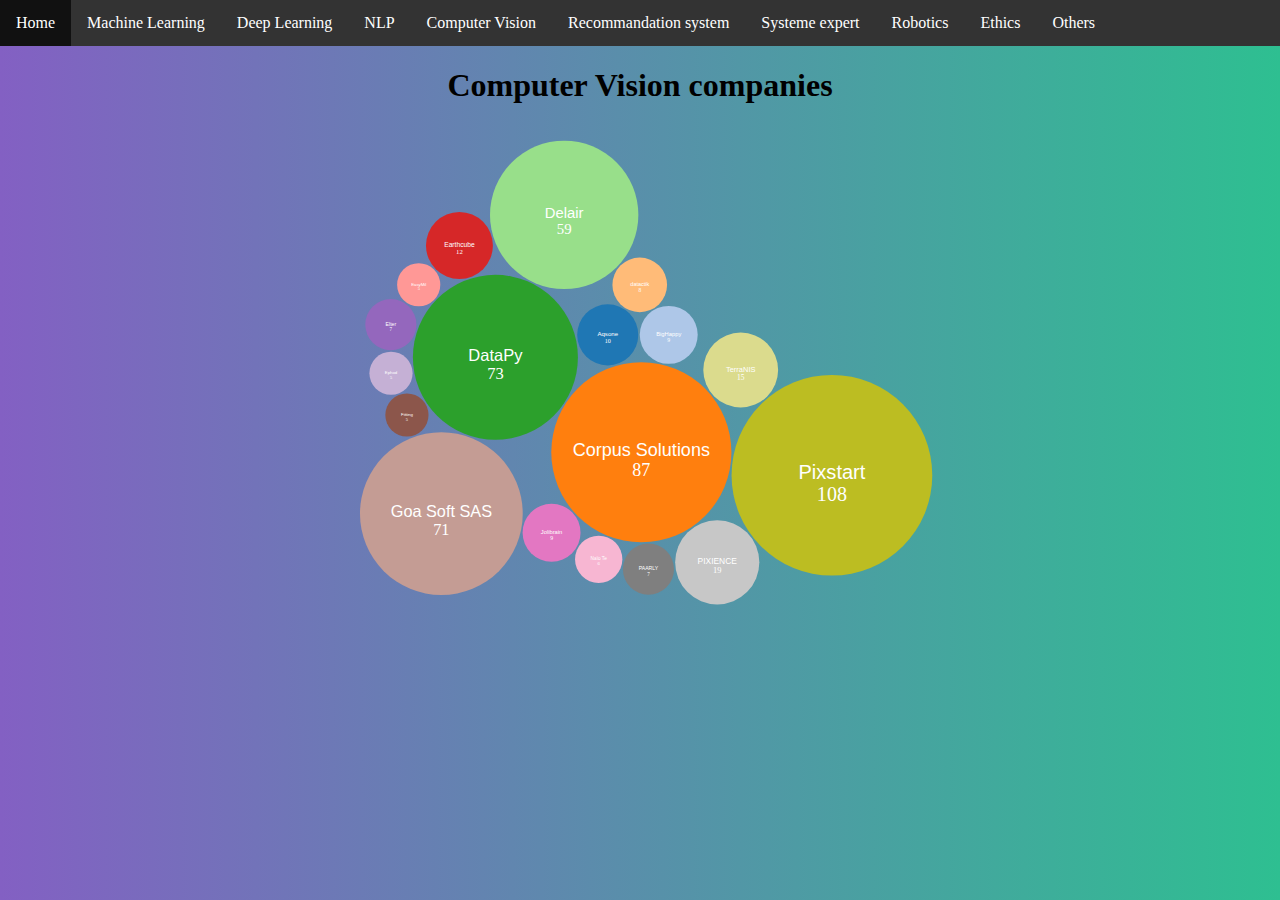
<file: Vision.html>
<!DOCTYPE html>
<html lang="en">
        <head>
                <meta charset="utf-8">
                <title>ESILV_DATA_VIZ_Project</title>
        
                <script type="text/javascript" src="js/d3.js"></script>
                <link rel="stylesheet" href="css/style.css">
          
            </head>
        
                
        
        
              <style>
                    ul {
                      list-style-type: none;
                      margin: 0;
                      padding: 0;
                      overflow: hidden;
                      background-color: #333;
                    }
                    
                    li {
                      float: left;
                    }
                    
                    li a {
                      display: block;
                      color: white;
                      text-align: center;
                      padding: 14px 16px;
                      text-decoration: none;
                    }
                    
                    li a:hover {
                      background-color: #111;
                    }
                    </style>
        
        
        <ul>
            <li><a class="active" href="index.html">Home</a></li>
            <li><a href="ML.html">Machine Learning</a></li>
            <li><a href="DL.html">Deep Learning</a></li>
            <li><a href="NLP.html">NLP</a></li>
            <li><a href="Vision.html">Computer Vision</a></li>
            <li><a href="Recommand.html">Recommandation system</a></li>
            <li><a href="SysExp.html">Systeme expert</a></li>
            <li><a href="Robo.html">Robotics</a></li>
            <li><a href="ETIQUE.html">Ethics</a></li>
            <li><a href="Autre.html">Others</a></li>
              </ul>
        
        
        <h1 align="center" >Computer Vision companies</h1>
        <script type="text/javascript">

            function valueCount(dataset, column){
                var result = 0;
                for (var i = 0; i<dataset.length; i++) {
                    if(dataset[i][column] == 1) result++;
                }
                return result;
            }




            var toulouse=[];
            //Load Data
            d3.csv("data/toulouse.csv",function(toulouse){
                dataset = {
                    "children":toulouse
                };

                var features = ["MACHINE LEARNING", "DEEP LEARNING", "ROBOTIQUE", "SYSTEME DE RECOMMANDATION", "TRAITEMENT NATUREL DU LANGAGE", "VISION PAR ORDINATEUR", "ETHIQUE", "SYSTEME EXPERT", "AUTRE"]

                var names_ml = [];
                toulouse.forEach(function(element){
                    if(element['VISION PAR ORDINATEUR']==1)
                    {
                    value = element 
                    names_ml.push(value)
                    }
                   
                });
console.log(names_ml)
               var value_counts   = {
                    "children":names_ml
                };





                

                var diameter = 600;
                var color = d3.scaleOrdinal(d3.schemeCategory20);

                var bubble = d3.pack(value_counts)
                    .size([diameter, diameter])
                    .padding(1.5);

                var svg = d3.select("body")
                    .append("svg")
                    .attr("width", diameter)
                    .attr("height", diameter)
                    .attr("class", "bubble");

                var nodes = d3.hierarchy(value_counts)
                    .sum(function(d) { return d.Num;});

                var node = svg.selectAll(".node")
                    .data(bubble(nodes).descendants())
                    .enter()
                    .filter(function(d){
                        return  !d.children
                    })
                    .append("g")
                    .attr("class", "node")
                    .attr("transform", function(d) {
                        return "translate(" + d.x + "," + d.y + ")";
                    });

                node.append("title")
                    .text(function(d) {
                        return d.NOM + ": " + d.Num;
                    });

                node.append("circle")
                    .attr("r", function(d) {
                        return d.r;
                    })
                    .style("fill", function(d,i) {
                        return color(i);
                    });

                node.append("text")
                    .attr("dy", ".2em")
                    .style("text-anchor", "middle")
                    .text(function(d) {
                        return d.data.NOM.substring(0, d.r / 3);
                    })
                    .attr("font-family", "sans-serif")
                    .attr("font-size", function(d){
                        return d.r/5;
                    })
                    .attr("fill", "white");

                node.append("text")
                    .attr("dy", "1.3em")
                    .style("text-anchor", "middle")
                    .text(function(d) {
                        return d.data.Num;
                    })
                    .attr("font-family",  "Gill Sans", "Gill Sans MT")
                    .attr("font-size", function(d){
                        return d.r/5;
                    })
                    .attr("fill", "white");

                d3.select(self.frameElement)
                    .style("height", diameter + "px");


});
    </script>
        

    </body>

</html>
</file>
<file: css/style.css>
html, body {
    margin: 0;
    background: linear-gradient(to right, #8360c3, #2ebf91); 


  }
  
.dead  { 
  opacity: .25; 
}

.alive { 
  opacity: 1.; 
  fill-opacity:.01; 
  stroke: black; 
}

.bubble {

display: block;
margin: auto;
}
header {
  display: block;
}
</file>
